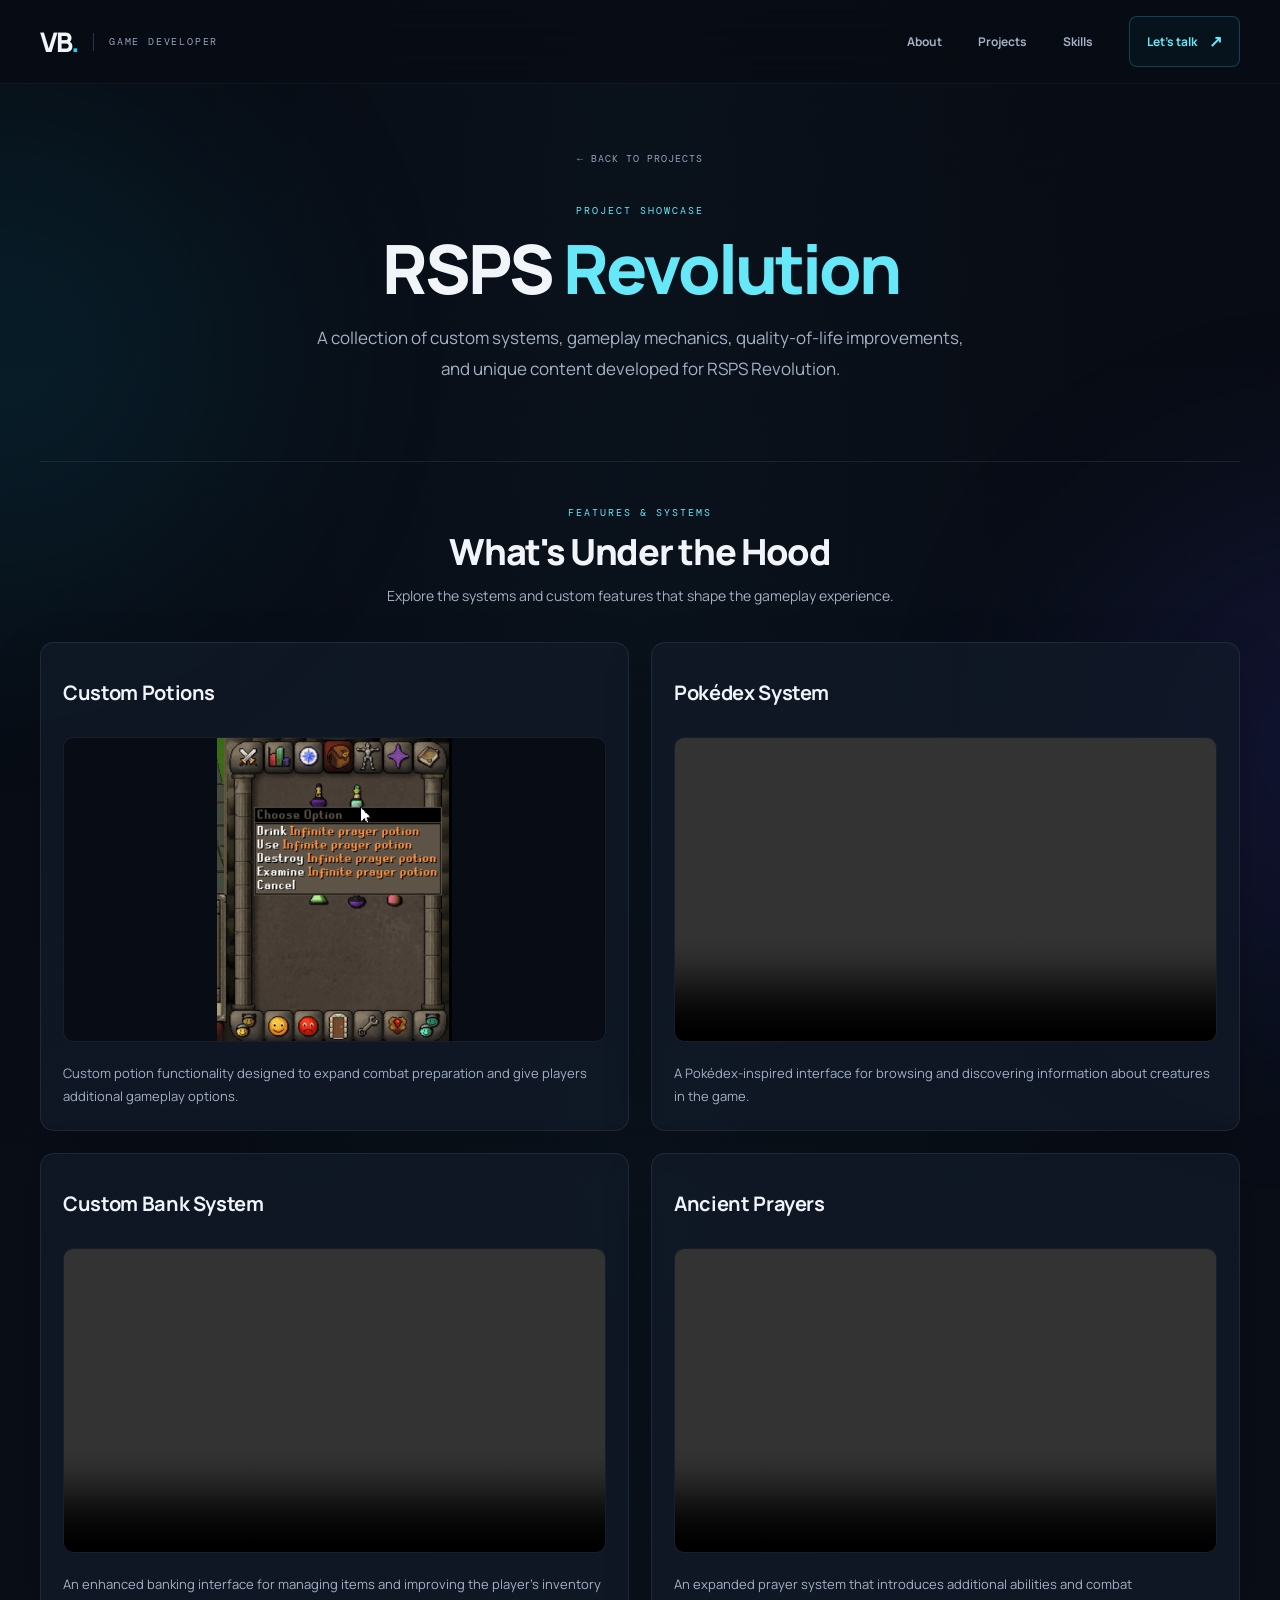
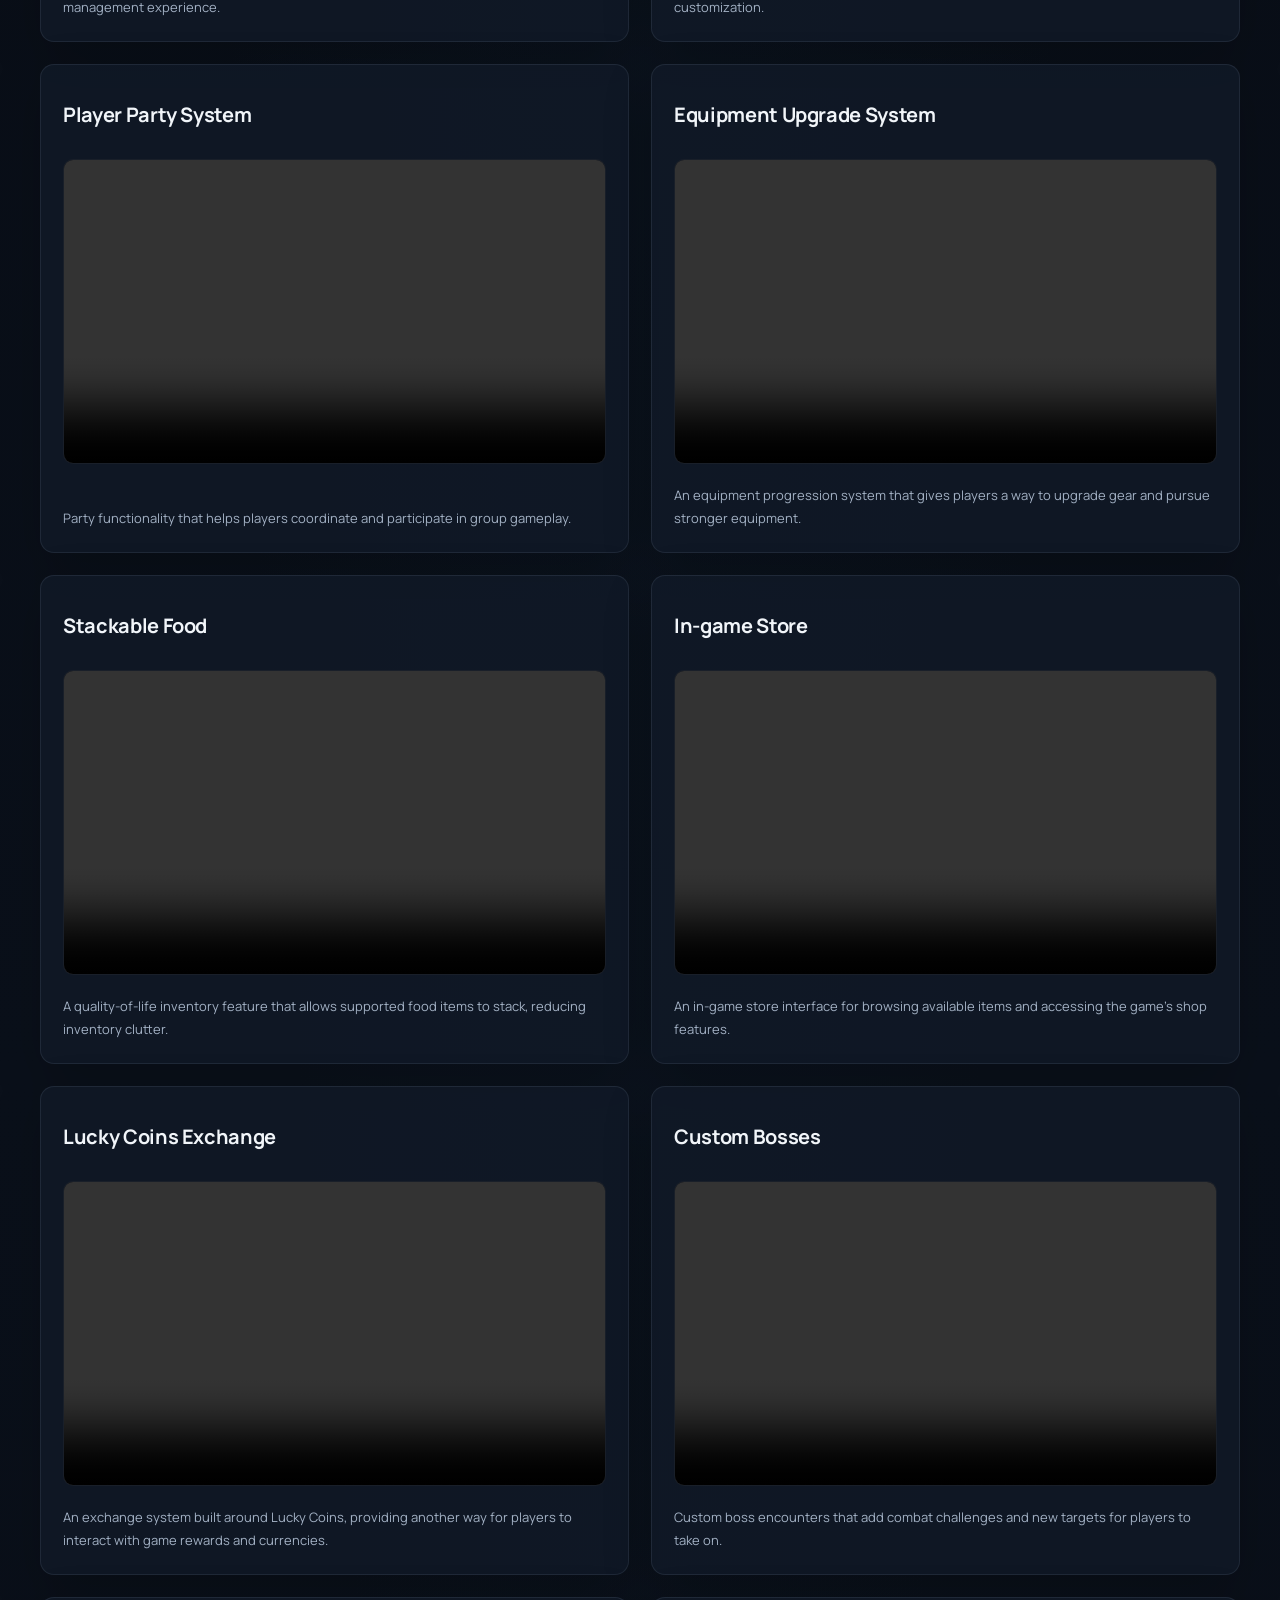
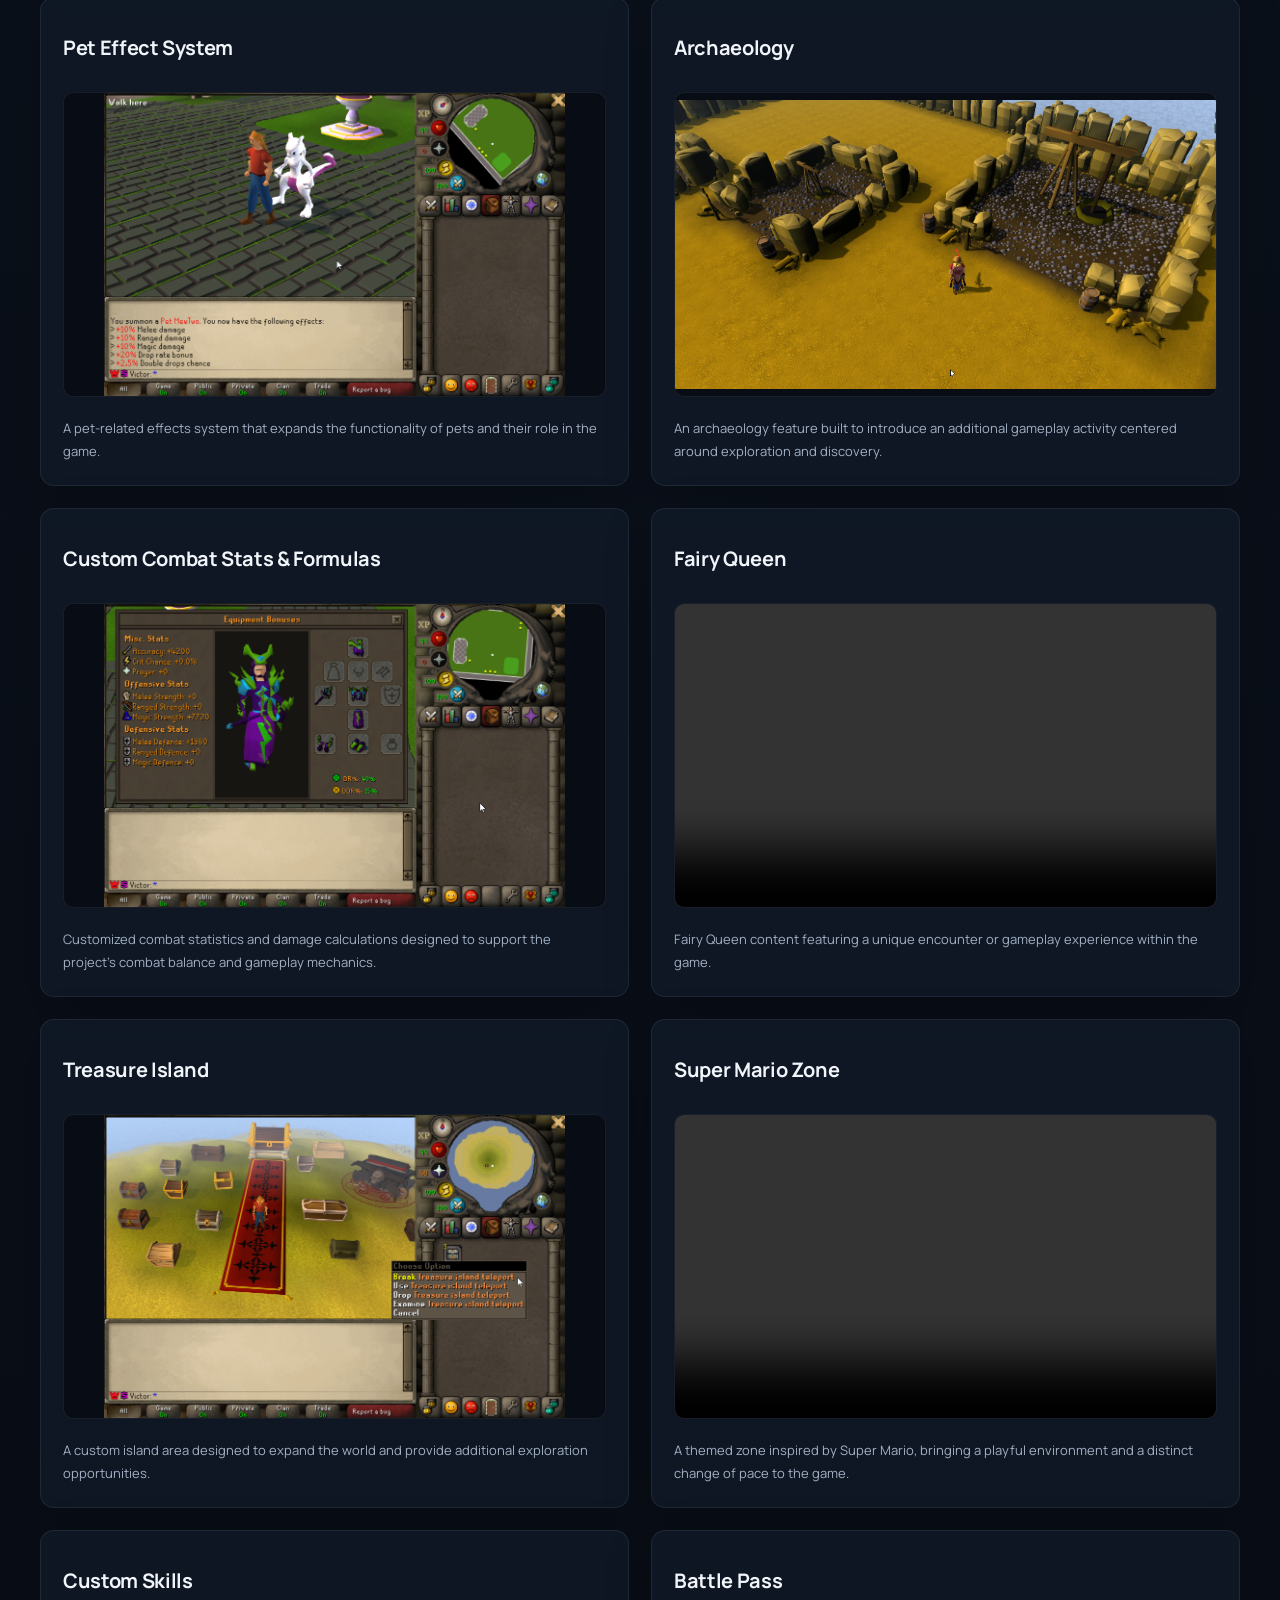
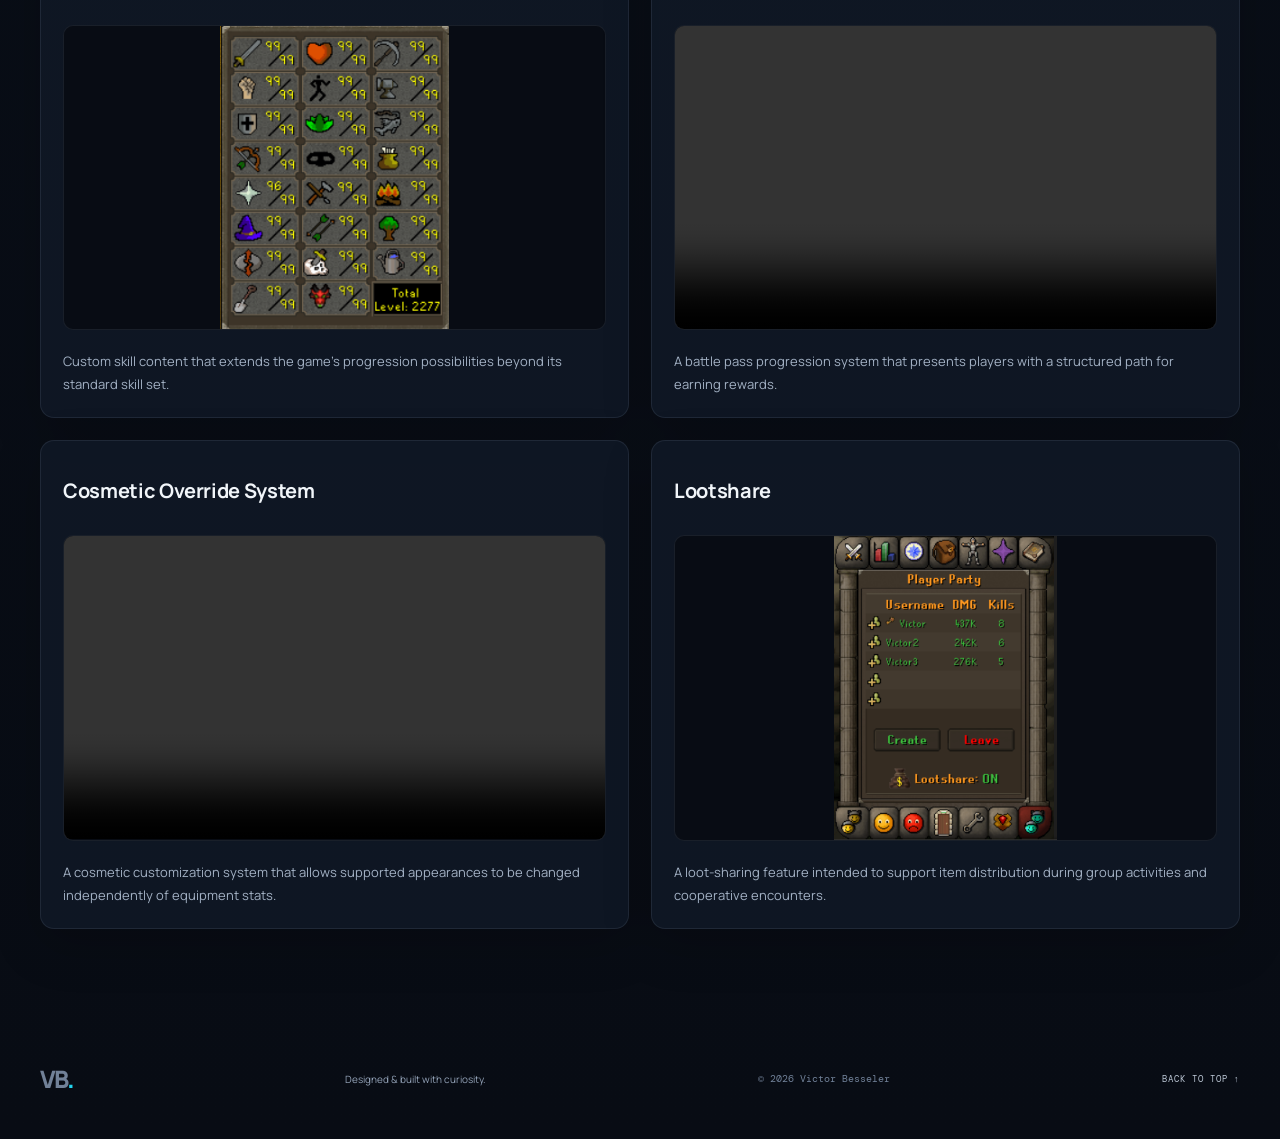
<file: projects/rsps-revolution.html>
<!DOCTYPE html>
<html lang="en">
<head>
    <meta charset="UTF-8">
    <meta name="viewport" content="width=device-width, initial-scale=1.0">
    <meta name="theme-color" content="#0b1020">
    <meta name="description" content="Explore custom systems, gameplay mechanics, and features developed for RSPS Revolution.">
    <title>RSPS Revolution | Victor Besseler</title>

    <link rel="preconnect" href="https://fonts.googleapis.com">
    <link rel="preconnect" href="https://fonts.gstatic.com" crossorigin>
    <link href="https://fonts.googleapis.com/css2?family=DM+Mono:wght@400;500&family=Manrope:wght@400;500;600;700;800&display=swap" rel="stylesheet">
    <link rel="stylesheet" href="../style.css">
    <link rel="stylesheet" href="rsps-revolution.css">
</head>

<body id="top">
    <div class="ambient ambient-one" aria-hidden="true"></div>
    <div class="ambient ambient-two" aria-hidden="true"></div>

    <header class="site-header rsps-site-header">
        <a class="wordmark" href="../index.html#home" aria-label="Victor Besseler home">
            <span class="mark">VB<span>.</span></span>
            <span class="wordmark-label">GAME DEVELOPER</span>
        </a>
        <nav class="nav" aria-label="Main navigation">
            <a href="../index.html#about">About</a>
            <a href="../index.html#projects">Projects</a>
            <a href="../index.html#skills">Skills</a>
            <a class="nav-contact" href="mailto:victorbesseler1@gmail.com">Let's talk <span aria-hidden="true">↗</span></a>
        </nav>
    </header>

    <main class="rsps-page section-wrap">
        <header class="rsps-header">
            <a class="back-link" href="../index.html#projects">
                &larr; Back to Projects
            </a>

            <p class="eyebrow">PROJECT SHOWCASE</p>

            <h1>RSPS <span>Revolution</span></h1>

            <p class="rsps-intro">
                A collection of custom systems, gameplay mechanics, quality-of-life
                improvements, and unique content developed for RSPS Revolution.
            </p>
        </header>

        <section class="features-section" aria-labelledby="features-heading">
            <div class="section-heading">
                <p class="eyebrow">FEATURES & SYSTEMS</p>
                <h2 id="features-heading">What's Under the Hood</h2>
                <p>
                    Explore the systems and custom features that shape the
                    gameplay experience.
                </p>
            </div>

            <div class="features-grid">

                <!-- 1. Custom Potions -->
                <article class="feature-card">
                    <h3>Custom Potions</h3>
                    <img
                        class="feature-media"
                        src="../assets/rsps_revolution/CustomPotions.gif"
                        alt="Custom potions system"
                        loading="lazy"
                    >
                    <p>
                        Custom potion functionality designed to expand combat
                        preparation and give players additional gameplay options.
                    </p>
                </article>

                <!-- 2. Pokédex -->
                <article class="feature-card">
                    <h3>Pokédex System</h3>
                    <video class="feature-media" controls preload="metadata" playsinline>
                        <source src="../assets/rsps_revolution/Pokedex.mp4" type="video/mp4">
                        Your browser does not support HTML video.
                    </video>
                    <p>
                        A Pokédex-inspired interface for browsing and discovering
                        information about creatures in the game.
                    </p>
                </article>

                <!-- 3. Bank -->
                <article class="feature-card">
                    <h3>Custom Bank System</h3>
                    <video class="feature-media" controls preload="metadata" playsinline>
                        <source src="../assets/rsps_revolution/Bank.mp4" type="video/mp4">
                        Your browser does not support HTML video.
                    </video>
                    <p>
                        An enhanced banking interface for managing items and
                        improving the player's inventory management experience.
                    </p>
                </article>

                <!-- 4. Ancient Prayers -->
                <article class="feature-card">
                    <h3>Ancient Prayers</h3>
                    <video class="feature-media" controls preload="metadata" playsinline>
                        <source src="../assets/rsps_revolution/AncientPrayers.mp4" type="video/mp4">
                        Your browser does not support HTML video.
                    </video>
                    <p>
                        An expanded prayer system that introduces additional
                        abilities and combat customization.
                    </p>
                </article>

                <!-- 5. Player Party -->
                <article class="feature-card">
                    <h3>Player Party System</h3>
                    <video class="feature-media" controls preload="metadata" playsinline>
                        <source src="../assets/rsps_revolution/PlayerParty.mp4" type="video/mp4">
                        Your browser does not support HTML video.
                    </video>
                    <p>
                        Party functionality that helps players coordinate and
                        participate in group gameplay.
                    </p>
                </article>

                <!-- 6. Upgrade System -->
                <article class="feature-card">
                    <h3>Equipment Upgrade System</h3>
                    <video class="feature-media" controls preload="metadata" playsinline>
                        <source src="../assets/rsps_revolution/UpgradeSystem.mp4" type="video/mp4">
                        Your browser does not support HTML video.
                    </video>
                    <p>
                        An equipment progression system that gives players a way
                        to upgrade gear and pursue stronger equipment.
                    </p>
                </article>

                <!-- 7. Stackable Food -->
                <article class="feature-card">
                    <h3>Stackable Food</h3>
                    <video class="feature-media" controls preload="metadata" playsinline>
                        <source src="../assets/rsps_revolution/StackableFood.mp4" type="video/mp4">
                        Your browser does not support HTML video.
                    </video>
                    <p>
                        A quality-of-life inventory feature that allows supported
                        food items to stack, reducing inventory clutter.
                    </p>
                </article>

                <!-- 8. In-game Store -->
                <article class="feature-card">
                    <h3>In-game Store</h3>
                    <video class="feature-media" controls preload="metadata" playsinline>
                        <source src="../assets/rsps_revolution/IngameStore.mp4" type="video/mp4">
                        Your browser does not support HTML video.
                    </video>
                    <p>
                        An in-game store interface for browsing available items
                        and accessing the game's shop features.
                    </p>
                </article>

                <!-- 9. Lucky Coins Exchange -->
                <article class="feature-card">
                    <h3>Lucky Coins Exchange</h3>
                    <video class="feature-media" controls preload="metadata" playsinline>
                        <source src="../assets/rsps_revolution/LuckyCoinsExchange.mp4" type="video/mp4">
                        Your browser does not support HTML video.
                    </video>
                    <p>
                        An exchange system built around Lucky Coins, providing
                        another way for players to interact with game rewards
                        and currencies.
                    </p>
                </article>

                <!-- 10. Bosses -->
                <article class="feature-card">
                    <h3>Custom Bosses</h3>
                    <video class="feature-media" controls preload="metadata" playsinline>
                        <source src="../assets/rsps_revolution/Bosses.mp4" type="video/mp4">
                        Your browser does not support HTML video.
                    </video>
                    <p>
                        Custom boss encounters that add combat challenges and
                        new targets for players to take on.
                    </p>
                </article>

                <!-- 11. Pet Effect System -->
                <article class="feature-card">
                    <h3>Pet Effect System</h3>
                    <img
                        class="feature-media"
                        src="../assets/rsps_revolution/PetEffectSystem.png"
                        alt="Pet effect system"
                        loading="lazy"
                    >
                    <p>
                        A pet-related effects system that expands the functionality
                        of pets and their role in the game.
                    </p>
                </article>

                <!-- 12. Archaeology -->
                <article class="feature-card">
                    <h3>Archaeology</h3>
                    <img
                        class="feature-media"
                        src="../assets/rsps_revolution/Archeology.png"
                        alt="Archaeology system"
                        loading="lazy"
                    >
                    <p>
                        An archaeology feature built to introduce an additional
                        gameplay activity centered around exploration and discovery.
                    </p>
                </article>

                <!-- 13. Custom Combat Stats and Formulas -->
                <article class="feature-card">
                    <h3>Custom Combat Stats &amp; Formulas</h3>
                    <img
                        class="feature-media"
                        src="../assets/rsps_revolution/CustomCombatStatsFormulas.png"
                        alt="Custom combat stats and formulas"
                        loading="lazy"
                    >
                    <p>
                        Customized combat statistics and damage calculations
                        designed to support the project's combat balance and
                        gameplay mechanics.
                    </p>
                </article>

                <!-- 14. Fairy Queen -->
                <article class="feature-card">
                    <h3>Fairy Queen</h3>
                    <video class="feature-media" controls preload="metadata" playsinline>
                        <source src="../assets/rsps_revolution/FairyQueen.mp4" type="video/mp4">
                        Your browser does not support HTML video.
                    </video>
                    <p>
                        Fairy Queen content featuring a unique encounter or
                        gameplay experience within the game.
                    </p>
                </article>

                <!-- 15. Treasure Island -->
                <article class="feature-card">
                    <h3>Treasure Island</h3>
                    <img
                        class="feature-media"
                        src="../assets/rsps_revolution/TreasureIsland.png"
                        alt="Treasure Island"
                        loading="lazy"
                    >
                    <p>
                        A custom island area designed to expand the world and
                        provide additional exploration opportunities.
                    </p>
                </article>

                <!-- 16. Super Mario Zone -->
                <article class="feature-card">
                    <h3>Super Mario Zone</h3>
                    <video class="feature-media" controls preload="metadata" playsinline>
                        <source src="../assets/rsps_revolution/SuperMarioZone.mp4" type="video/mp4">
                        Your browser does not support HTML video.
                    </video>
                    <p>
                        A themed zone inspired by Super Mario, bringing a playful
                        environment and a distinct change of pace to the game.
                    </p>
                </article>

                <!-- 17. Custom Skills -->
                <article class="feature-card">
                    <h3>Custom Skills</h3>
                    <img
                        class="feature-media"
                        src="../assets/rsps_revolution/CustomSkills.png"
                        alt="Custom skills"
                        loading="lazy"
                    >
                    <p>
                        Custom skill content that extends the game's progression
                        possibilities beyond its standard skill set.
                    </p>
                </article>

                <!-- 18. Battle Pass -->
                <article class="feature-card">
                    <h3>Battle Pass</h3>
                    <video class="feature-media" controls preload="metadata" playsinline>
                        <source src="../assets/rsps_revolution/Battlepass.mp4" type="video/mp4">
                        Your browser does not support HTML video.
                    </video>
                    <p>
                        A battle pass progression system that presents players
                        with a structured path for earning rewards.
                    </p>
                </article>

                <!-- 19. Cosmetic Override System -->
                <article class="feature-card">
                    <h3>Cosmetic Override System</h3>
                    <video class="feature-media" controls preload="metadata" playsinline>
                        <source src="../assets/rsps_revolution/CosmeticOverrideSystem.mp4" type="video/mp4">
                        Your browser does not support HTML video.
                    </video>
                    <p>
                        A cosmetic customization system that allows supported
                        appearances to be changed independently of equipment stats.
                    </p>
                </article>

                <!-- 20. Lootshare -->
                <article class="feature-card">
                    <h3>Lootshare</h3>
                    <img
                        class="feature-media"
                        src="../assets/rsps_revolution/Lootshare.png"
                        alt="Lootshare system"
                        loading="lazy"
                    >
                    <p>
                        A loot-sharing feature intended to support item distribution
                        during group activities and cooperative encounters.
                    </p>
                </article>

            </div>
        </section>
    </main>

    <footer class="site-footer section-wrap">
        <a class="wordmark footer-mark" href="../index.html#home" aria-label="Victor Besseler home">
            <span class="mark">VB<span>.</span></span>
        </a>
        <span>Designed &amp; built with curiosity.</span>
        <span>&copy; <span>2026</span> Victor Besseler</span>
        <a class="back-top" href="#top">BACK TO TOP &uarr;</a>
    </footer>
</body>
</html>
</file>
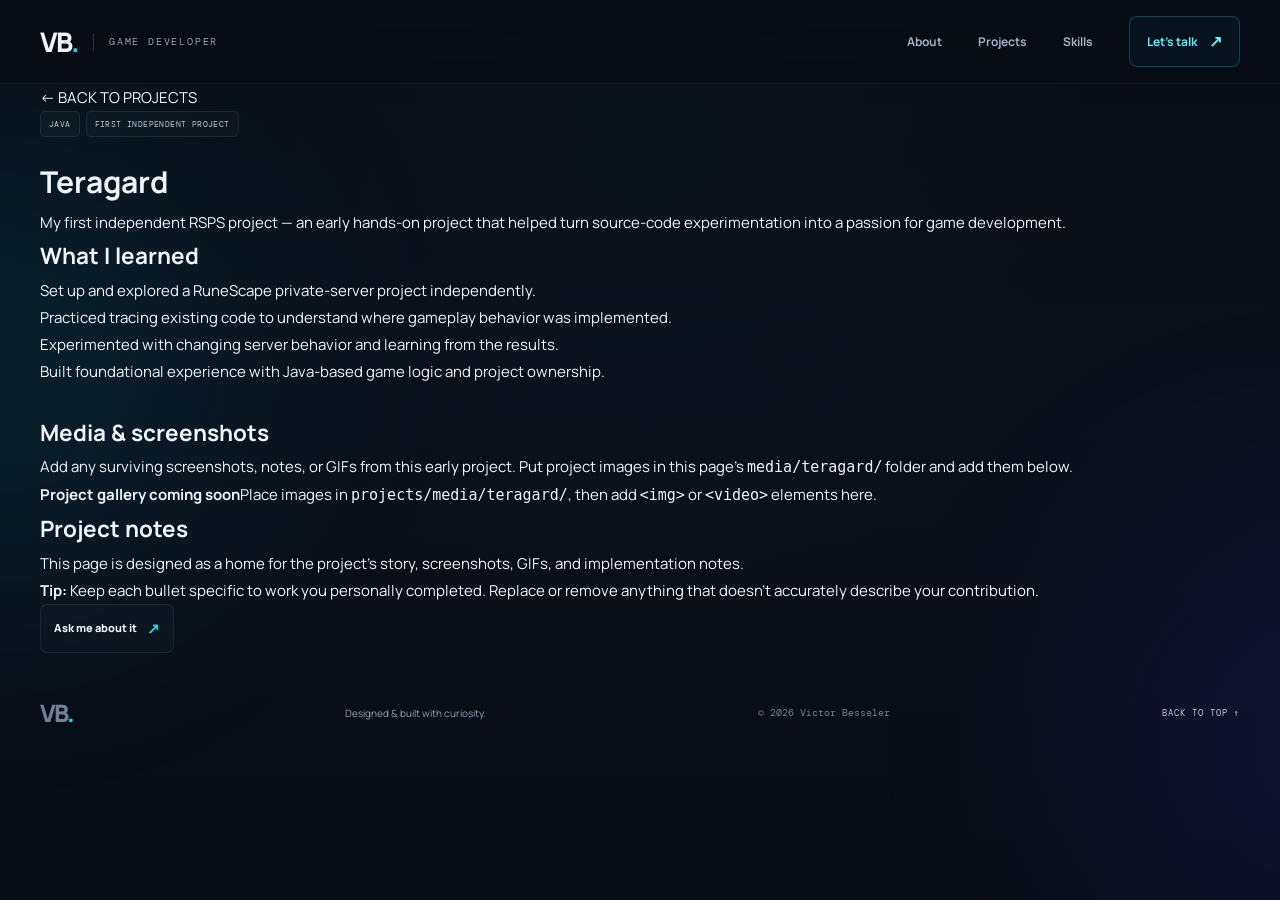
<file: projects/teragard.html>
<!DOCTYPE html>
<html lang="en"><head><meta charset="UTF-8"><meta name="viewport" content="width=device-width, initial-scale=1.0"><meta name="theme-color" content="#0b1020"><meta name="description" content="Teragard — project details by Victor Besseler."><title>Teragard — Victor Besseler</title><link rel="preconnect" href="https://fonts.googleapis.com"><link rel="preconnect" href="https://fonts.gstatic.com" crossorigin><link href="https://fonts.googleapis.com/css2?family=DM+Mono:wght@400;500&family=Manrope:wght@400;500;600;700;800&display=swap" rel="stylesheet"><link rel="stylesheet" href="../style.css"></head>
<body><div class="ambient ambient-one" aria-hidden="true"></div><div class="ambient ambient-two" aria-hidden="true"></div><header class="site-header"><a class="wordmark" href="../index.html#home" aria-label="Victor Besseler home"><span class="mark">VB<span>.</span></span><span class="wordmark-label">GAME DEVELOPER</span></a><nav class="nav" aria-label="Main navigation"><a href="../index.html#about">About</a><a href="../index.html#projects">Projects</a><a href="../index.html#skills">Skills</a><a class="nav-contact" href="mailto:victorbesseler1@gmail.com">Let's talk <span aria-hidden="true">↗</span></a></nav></header>
<main class="project-detail section-wrap"><a class="detail-back" href="../index.html#projects">← BACK TO PROJECTS</a><div class="detail-header"><div class="project-tags"><span>JAVA</span><span>FIRST INDEPENDENT PROJECT</span></div><h1>Teragard</h1><p>My first independent RSPS project — an early hands-on project that helped turn source-code experimentation into a passion for game development.</p></div><div class="detail-layout"><section class="detail-panel"><h2>What I learned</h2><ul><li>Set up and explored a RuneScape private-server project independently.</li><li>Practiced tracing existing code to understand where gameplay behavior was implemented.</li><li>Experimented with changing server behavior and learning from the results.</li><li>Built foundational experience with Java-based game logic and project ownership.</li></ul><h2 style="margin-top:28px">Media &amp; screenshots</h2><p>Add any surviving screenshots, notes, or GIFs from this early project. Put project images in this page’s <code>media/teragard/</code> folder and add them below.</p><div class="media-placeholder"><strong>Project gallery coming soon</strong>Place images in <code>projects/media/teragard/</code>, then add <code>&lt;img&gt;</code> or <code>&lt;video&gt;</code> elements here.</div><!-- Add media here, e.g. <img src="media/teragard/screenshot.png" alt="Description"> --></section><aside class="detail-panel"><h2>Project notes</h2><p>This page is designed as a home for the project’s story, screenshots, GIFs, and implementation notes.</p><p><strong>Tip:</strong> Keep each bullet specific to work you personally completed. Replace or remove anything that doesn’t accurately describe your contribution.</p><a class="project-button" href="mailto:victorbesseler1@gmail.com">Ask me about it <span aria-hidden="true">↗</span></a></aside></div></main><footer class="site-footer section-wrap"><a class="wordmark footer-mark" href="../index.html#home"><span class="mark">VB<span>.</span></span></a><span>Designed &amp; built with curiosity.</span><span>© <span>2026</span> Victor Besseler</span><a class="back-top" href="#top">BACK TO TOP ↑</a></footer></body></html>
</file>
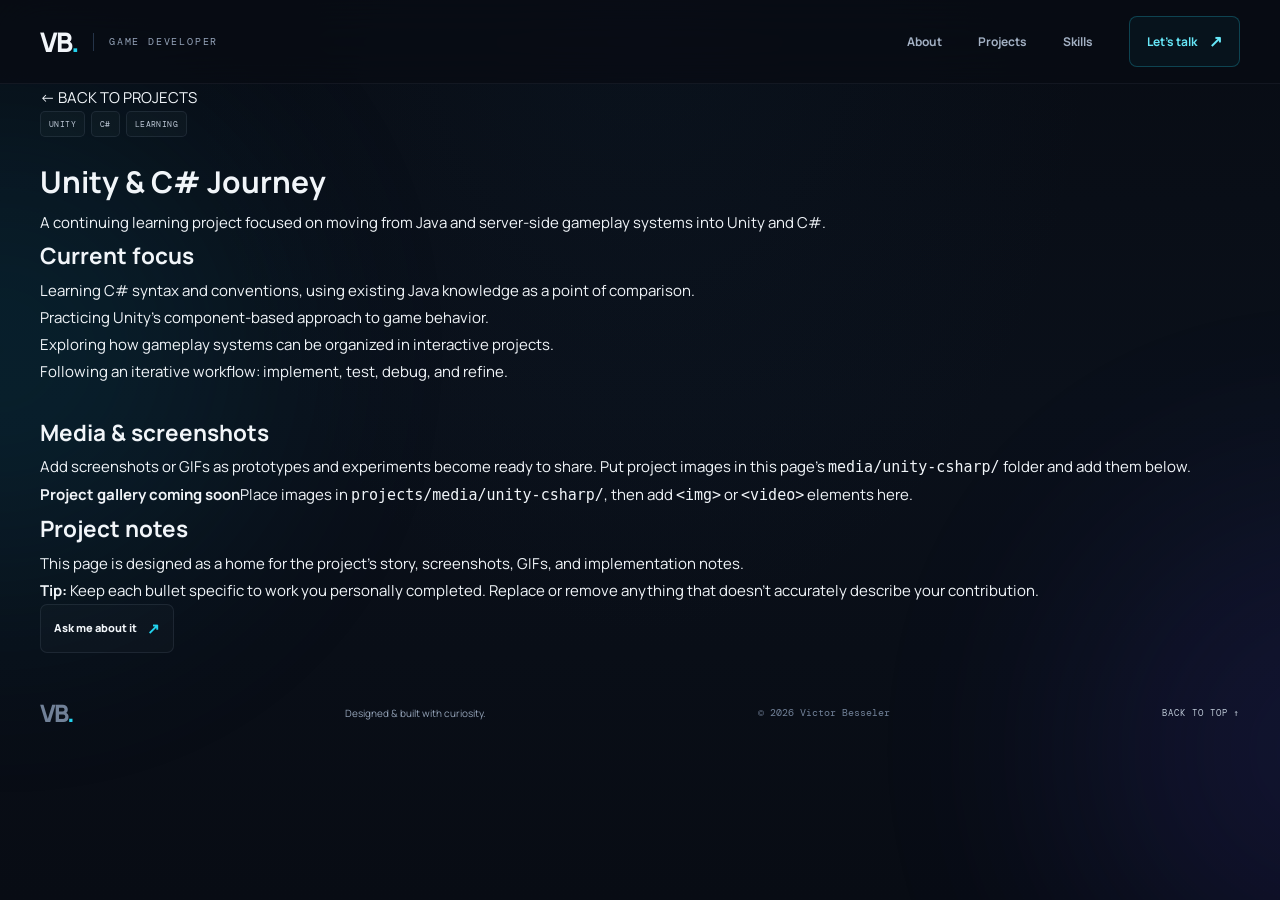
<file: projects/unity-csharp.html>
<!DOCTYPE html>
<html lang="en"><head><meta charset="UTF-8"><meta name="viewport" content="width=device-width, initial-scale=1.0"><meta name="theme-color" content="#0b1020"><meta name="description" content="Unity & C# Journey — project details by Victor Besseler."><title>Unity & C# Journey — Victor Besseler</title><link rel="preconnect" href="https://fonts.googleapis.com"><link rel="preconnect" href="https://fonts.gstatic.com" crossorigin><link href="https://fonts.googleapis.com/css2?family=DM+Mono:wght@400;500&family=Manrope:wght@400;500;600;700;800&display=swap" rel="stylesheet"><link rel="stylesheet" href="../style.css"></head>
<body><div class="ambient ambient-one" aria-hidden="true"></div><div class="ambient ambient-two" aria-hidden="true"></div><header class="site-header"><a class="wordmark" href="../index.html#home" aria-label="Victor Besseler home"><span class="mark">VB<span>.</span></span><span class="wordmark-label">GAME DEVELOPER</span></a><nav class="nav" aria-label="Main navigation"><a href="../index.html#about">About</a><a href="../index.html#projects">Projects</a><a href="../index.html#skills">Skills</a><a class="nav-contact" href="mailto:victorbesseler1@gmail.com">Let's talk <span aria-hidden="true">↗</span></a></nav></header>
<main class="project-detail section-wrap"><a class="detail-back" href="../index.html#projects">← BACK TO PROJECTS</a><div class="detail-header"><div class="project-tags"><span>UNITY</span><span>C#</span><span>LEARNING</span></div><h1>Unity & C# Journey</h1><p>A continuing learning project focused on moving from Java and server-side gameplay systems into Unity and C#.</p></div><div class="detail-layout"><section class="detail-panel"><h2>Current focus</h2><ul><li>Learning C# syntax and conventions, using existing Java knowledge as a point of comparison.</li><li>Practicing Unity’s component-based approach to game behavior.</li><li>Exploring how gameplay systems can be organized in interactive projects.</li><li>Following an iterative workflow: implement, test, debug, and refine.</li></ul><h2 style="margin-top:28px">Media &amp; screenshots</h2><p>Add screenshots or GIFs as prototypes and experiments become ready to share. Put project images in this page’s <code>media/unity-csharp/</code> folder and add them below.</p><div class="media-placeholder"><strong>Project gallery coming soon</strong>Place images in <code>projects/media/unity-csharp/</code>, then add <code>&lt;img&gt;</code> or <code>&lt;video&gt;</code> elements here.</div><!-- Add media here, e.g. <img src="media/unity-csharp/screenshot.png" alt="Description"> --></section><aside class="detail-panel"><h2>Project notes</h2><p>This page is designed as a home for the project’s story, screenshots, GIFs, and implementation notes.</p><p><strong>Tip:</strong> Keep each bullet specific to work you personally completed. Replace or remove anything that doesn’t accurately describe your contribution.</p><a class="project-button" href="mailto:victorbesseler1@gmail.com">Ask me about it <span aria-hidden="true">↗</span></a></aside></div></main><footer class="site-footer section-wrap"><a class="wordmark footer-mark" href="../index.html#home"><span class="mark">VB<span>.</span></span></a><span>Designed &amp; built with curiosity.</span><span>© <span>2026</span> Victor Besseler</span><a class="back-top" href="#top">BACK TO TOP ↑</a></footer></body></html>
</file>
<file: style.css>
/* =========================================
   VICTOR BESSELER — GAME DEVELOPER PORTFOLIO
   Theme: Dark Slate / Cyan / Modern Gaming
   ========================================= */

/* =========================================
   1. ROOT VARIABLES & RESET
   ========================================= */

:root {
    --bg-primary: #080c14;
    --bg-secondary: #0c121d;
    --bg-tertiary: #111a28;
    --bg-card: rgba(17, 26, 40, 0.78);
    --bg-card-hover: rgba(22, 34, 51, 0.95);

    --slate-950: #080c14;
    --slate-900: #0c121d;
    --slate-800: #162131;
    --slate-700: #253449;
    --slate-600: #384a61;
    --slate-500: #64758b;
    --slate-400: #94a3b8;
    --slate-300: #bdc8d6;
    --slate-200: #dbe4ee;

    --cyan: #22d3ee;
    --cyan-bright: #67e8f9;
    --cyan-dark: #0891b2;
    --cyan-glow: rgba(34, 211, 238, 0.16);
    --cyan-border: rgba(34, 211, 238, 0.25);

    --text-primary: #f1f5f9;
    --text-secondary: #a3b1c4;
    --text-muted: #718198;

    --border: rgba(148, 163, 184, 0.13);
    --border-hover: rgba(34, 211, 238, 0.35);

    --font-main: "Manrope", sans-serif;
    --font-mono: "DM Mono", monospace;

    --container-width: 1200px;
    --header-height: 84px;

    --radius-sm: 8px;
    --radius-md: 14px;
    --radius-lg: 20px;
    --radius-xl: 28px;

    --transition: 220ms ease;
    --transition-slow: 400ms cubic-bezier(0.2, 0.8, 0.2, 1);

    --shadow-card: 0 16px 50px rgba(0, 0, 0, 0.18);
    --shadow-glow: 0 0 40px rgba(34, 211, 238, 0.08);
}

*,
*::before,
*::after {
    box-sizing: border-box;
    margin: 0;
    padding: 0;
}

html {
    scroll-behavior: smooth;
    scroll-padding-top: 110px;
    overflow-x: clip;
    scrollbar-color: #334155 #080c14;
    scrollbar-width: thin;
}

body {
    min-height: 100vh;
    overflow-x: hidden;
    background: var(--bg-primary);
    color: var(--text-primary);
    font-family: var(--font-main);
    font-size: 15px;
    line-height: 1.8;
    -webkit-font-smoothing: antialiased;
    text-rendering: optimizeLegibility;
}

body::selection {
    background: rgba(34, 211, 238, 0.3);
    color: #fff;
}

::selection {
    background: rgba(34, 211, 238, 0.3);
    color: #fff;
}

img {
    display: block;
    max-width: 100%;
}

a {
    color: inherit;
    text-decoration: none;
}

button,
input,
textarea {
    font: inherit;
}

button,
a {
    -webkit-tap-highlight-color: transparent;
}

button {
    color: inherit;
}

ul {
    list-style: none;
}

button:focus-visible,
a:focus-visible {
    outline: 2px solid var(--cyan);
    outline-offset: 5px;
}

section {
    position: relative;
}

.section-wrap {
    width: min(var(--container-width), calc(100% - 80px));
    margin-inline: auto;
}

.section-block {
    padding-top: 140px;
}

.muted {
    color: var(--text-muted);
}

.gradient-text,
.highlight {
    background: linear-gradient(
        115deg,
        var(--cyan-bright) 0%,
        var(--cyan) 45%,
        #818cf8 100%
    );
    -webkit-background-clip: text;
    background-clip: text;
    color: transparent;
}


/* =========================================
   2. BACKGROUND AMBIENCE
   ========================================= */

body {
    background-image:
        radial-gradient(
            ellipse at 50% 0%,
            rgba(20, 54, 78, 0.13),
            transparent 50%
        ),
        linear-gradient(
            180deg,
            #080c14 0%,
            #0a101a 45%,
            #080c14 100%
        );
}

.ambient {
    position: fixed;
    z-index: -1;
    width: 500px;
    height: 500px;
    pointer-events: none;
    border-radius: 50%;
    filter: blur(120px);
    opacity: 0.13;
}

.ambient-one {
    top: 100px;
    left: -250px;
    background: #0891b2;
}

.ambient-two {
    top: 500px;
    right: -300px;
    background: #4f46e5;
}


/* =========================================
   3. HEADER & NAVIGATION
   ========================================= */

.site-header {
    position: sticky;
    top: 0;
    z-index: 1000;

    display: flex;
    align-items: center;
    justify-content: space-between;

    width: 100%;
    height: var(--header-height);
    padding-inline: max(40px, calc((100vw - var(--container-width)) / 2));

    background: rgba(8, 12, 20, 0.78);
    border-bottom: 1px solid rgba(148, 163, 184, 0.08);

    backdrop-filter: blur(24px);
    -webkit-backdrop-filter: blur(24px);
}

.wordmark {
    display: inline-flex;
    align-items: center;
    gap: 15px;
    flex-shrink: 0;
}

.mark {
    display: inline-flex;
    align-items: center;

    font-size: 27px;
    font-weight: 800;
    letter-spacing: -2px;
    line-height: 1;
}

.mark span {
    color: var(--cyan);
}

.wordmark-label {
    padding-left: 15px;
    border-left: 1px solid var(--slate-700);

    color: var(--slate-400);
    font-family: var(--font-mono);
    font-size: 10px;
    letter-spacing: 1.8px;
}

.nav {
    display: flex;
    align-items: center;
    gap: 36px;
}

.nav > a {
    position: relative;

    color: var(--text-secondary);
    font-size: 12px;
    font-weight: 700;
    transition: color var(--transition);
}

.nav > a:not(.nav-contact)::after {
    position: absolute;
    right: 0;
    bottom: -7px;
    left: 0;

    height: 1px;
    background: var(--cyan);

    content: "";
    transform: scaleX(0);
    transform-origin: right;
    transition: transform var(--transition);
}

.nav > a:not(.nav-contact):hover::after {
    transform: scaleX(1);
    transform-origin: left;
}

.nav > a:hover {
    color: var(--cyan-bright);
}

.nav .nav-contact {
    display: inline-flex;
    align-items: center;
    gap: 12px;

    padding: 10px 17px;
    border: 1px solid var(--cyan-border);
    border-radius: var(--radius-sm);

    background: rgba(34, 211, 238, 0.04);
    color: var(--cyan-bright);

    transition:
        background var(--transition),
        border-color var(--transition),
        transform var(--transition);
}

.nav-contact span {
    font-size: 16px;
    transition: transform var(--transition);
}

.nav .nav-contact:hover {
    border-color: var(--cyan);
    background: rgba(34, 211, 238, 0.1);
    transform: translateY(-2px);
}

.nav-contact:hover span {
    transform: translate(2px, -2px);
}

.menu-toggle {
    display: none;
    align-items: center;
    justify-content: center;
    flex-direction: column;
    gap: 6px;

    width: 44px;
    height: 44px;

    border: 1px solid var(--border);
    border-radius: var(--radius-sm);

    background: var(--bg-tertiary);
    cursor: pointer;
}

.menu-toggle span {
    display: block;
    width: 18px;
    height: 2px;

    background: var(--text-primary);
    transition:
        transform var(--transition),
        opacity var(--transition);
}


/* =========================================
   4. HERO SECTION
   ========================================= */

.hero {
    display: grid;
    grid-template-columns: 1.08fr 0.92fr;
    align-items: center;
    gap: 35px;

    min-height: 700px;
    padding-top: 85px;
    padding-bottom: 115px;
}

.hero-copy {
    position: relative;
    z-index: 2;
}

.eyebrow {
    display: inline-flex;
    align-items: center;
    gap: 12px;

    margin-bottom: 29px;

    color: var(--slate-300);
    font-family: var(--font-mono);
    font-size: 10px;
    letter-spacing: 1.6px;
}

.status-dot {
    position: relative;
    display: inline-block;

    width: 7px;
    height: 7px;
    border-radius: 50%;

    background: #4ade80;
    box-shadow: 0 0 12px rgba(74, 222, 128, 0.55);
}

.status-dot::after {
    position: absolute;
    inset: -4px;

    border: 1px solid rgba(74, 222, 128, 0.4);
    border-radius: 50%;

    content: "";
    animation: status-pulse 2s ease-out infinite;
}

.hero h1 {
    max-width: 700px;

    font-size: clamp(43px, 5.1vw, 69px);
    font-weight: 800;
    letter-spacing: -4px;
    line-height: 1.13;
}

.hero h1 .gradient-text {
    position: relative;
    display: inline-block;
}

.hero-lede {
    max-width: 490px;
    margin-top: 27px;

    color: var(--text-secondary);
    font-size: 15px;
    line-height: 2;
}

.hero-actions {
    display: flex;
    flex-wrap: wrap;
    align-items: center;
    gap: 13px;

    margin-top: 35px;
}

.button {
    display: inline-flex;
    align-items: center;
    justify-content: center;
    gap: 15px;

    min-height: 49px;
    padding: 12px 19px;

    border: 1px solid transparent;
    border-radius: 9px;

    font-size: 12px;
    font-weight: 800;

    transition:
        transform var(--transition),
        background var(--transition),
        border-color var(--transition),
        box-shadow var(--transition);
}

.button span {
    font-size: 17px;
    transition: transform var(--transition);
}

.button:hover span {
    transform: translate(3px, -2px);
}

.button-primary {
    border-color: var(--cyan);
    background: var(--cyan);
    color: #06131a;
    box-shadow: 0 4px 24px rgba(34, 211, 238, 0.13);
}

.button-primary:hover {
    background: var(--cyan-bright);
    box-shadow: 0 8px 35px rgba(34, 211, 238, 0.22);
    transform: translateY(-3px);
}

.button-quiet {
    border-color: var(--border);
    background: rgba(255, 255, 255, 0.015);
    color: var(--text-primary);
}

.button-quiet:hover {
    border-color: var(--cyan-border);
    background: rgba(34, 211, 238, 0.05);
    transform: translateY(-3px);
}

.hero-meta {
    display: flex;
    flex-wrap: wrap;
    align-items: center;
    gap: 20px;

    margin-top: 43px;

    color: var(--text-muted);
    font-size: 11px;
}

.hero-meta b {
    margin-right: 5px;

    color: var(--text-primary);
    font-family: var(--font-mono);
    font-size: 13px;
    font-weight: 500;
}

.meta-divider {
    width: 1px;
    height: 22px;
    background: var(--slate-700);
}


/* =========================================
   5. HERO COMPUTER ARTWORK
   ========================================= */

.hero-art {
    position: relative;
    display: flex;
    align-items: center;
    justify-content: center;

    min-width: 0;
    min-height: 400px;
}

.hero-computer::before {
    position: absolute;
    z-index: -1;

    width: 80%;
    aspect-ratio: 1;

    border: 1px solid rgba(34, 211, 238, 0.09);
    border-radius: 50%;

    background: radial-gradient(
        circle,
        rgba(34, 211, 238, 0.075) 0%,
        rgba(34, 211, 238, 0.025) 40%,
        transparent 70%
    );

    content: "";
    animation: orbit-glow 8s ease-in-out infinite alternate;
}

.hero-computer::after {
    position: absolute;
    z-index: -1;

    width: 60%;
    height: 60%;

    border-radius: 50%;
    background: rgba(8, 145, 178, 0.12);
    filter: blur(70px);

    content: "";
}

.hero-computer img {
    width: 100%;
    max-width: 540px;
    max-height: 500px;
    object-fit: contain;

    filter: drop-shadow(0 25px 45px rgba(0, 0, 0, 0.35));

    animation: computer-float 6s ease-in-out infinite;
}

.scroll-cue {
    position: absolute;
    bottom: 35px;
    left: 0;

    display: flex;
    align-items: center;
    gap: 13px;

    color: var(--text-muted);
    font-family: var(--font-mono);
    font-size: 9px;
    letter-spacing: 1.8px;

    transition: color var(--transition);
}

.scroll-cue:hover {
    color: var(--cyan);
}

.scroll-line {
    display: inline-block;
    width: 37px;
    height: 1px;
    background: var(--cyan-dark);
}


/* =========================================
   6. SECTION HEADINGS
   ========================================= */

.section-kicker {
    display: flex;
    align-items: center;
    gap: 12px;

    color: var(--cyan);
    font-family: var(--font-mono);
    font-size: 10px;
    letter-spacing: 2px;
    text-transform: uppercase;
}

.section-kicker::before {
    display: inline-block;
    width: 24px;
    height: 1px;
    background: var(--cyan);

    content: "";
}

.section-heading {
    display: flex;
    align-items: flex-end;
    justify-content: space-between;
    gap: 30px;

    margin-bottom: 47px;
}

.section-heading h2,
.about-content h2 {
    margin-top: 15px;

    font-size: clamp(30px, 4vw, 43px);
    font-weight: 800;
    letter-spacing: -2px;
    line-height: 1.3;
}

.heading-note {
    display: inline-flex;
    align-items: center;
    gap: 12px;

    padding-bottom: 8px;

    color: var(--text-muted);
    font-size: 11px;
}

.heading-note span {
    color: var(--cyan);
    font-size: 17px;
}


/* =========================================
   7. ABOUT SECTION
   ========================================= */

.about {
    padding-bottom: 30px;
    border-top: 1px solid var(--border);
}

.about-content {
    display: grid;
    grid-template-columns: 1fr 0.82fr;
    align-items: start;
    gap: 90px;

    margin-top: 32px;
}

.about-content h2 {
    margin-top: 0;
    font-size: clamp(32px, 4vw, 46px);
    line-height: 1.35;
}

.about-text {
    padding-top: 4px;
}

.about-text p {
    margin-bottom: 18px;

    color: var(--text-secondary);
    font-size: 13px;
    line-height: 2.05;
}

.text-link {
    display: inline-flex;
    align-items: center;
    gap: 12px;

    margin-top: 7px;
    padding-bottom: 5px;

    border-bottom: 1px solid var(--cyan-border);

    color: var(--cyan-bright);
    font-size: 12px;
    font-weight: 800;

    transition:
        gap var(--transition),
        border-color var(--transition);
}

.text-link span {
    font-size: 16px;
}

.text-link:hover {
    gap: 18px;
    border-color: var(--cyan);
}

.principles {
    display: grid;
    grid-template-columns: repeat(3, minmax(0, 1fr));
    gap: 16px;

    margin-top: 75px;
}

.principles > div {
    position: relative;
    overflow: hidden;

    min-height: 175px;
    padding: 23px 20px;

    border: 1px solid var(--border);
    border-radius: var(--radius-md);

    background: linear-gradient(
        145deg,
        rgba(17, 26, 40, 0.8),
        rgba(12, 18, 29, 0.7)
    );

    transition:
        border-color var(--transition),
        background var(--transition),
        transform var(--transition);
}

.principles > div::after {
    position: absolute;
    top: 0;
    left: 0;

    width: 0;
    height: 2px;

    background: var(--cyan);

    content: "";
    transition: width var(--transition-slow);
}

.principles > div:hover {
    border-color: var(--border-hover);
    background: var(--bg-card-hover);
    transform: translateY(-5px);
}

.principles > div:hover::after {
    width: 100%;
}

.principle-number {
    color: var(--cyan);
    font-family: var(--font-mono);
    font-size: 10px;
}

.principles h3 {
    margin-top: 20px;

    font-size: 13px;
    font-weight: 800;
    letter-spacing: -0.3px;
}

.principles p {
    margin-top: 8px;

    color: var(--text-muted);
    font-size: 11px;
    line-height: 1.8;
}


/* =========================================
   8. PROJECT GRID
   ========================================= */

.projects {
    padding-bottom: 20px;
}

.project-grid {
    display: grid;
    grid-template-columns: repeat(2, minmax(0, 1fr));
    align-items: stretch;
    gap: 25px;
}

.project-card {
    display: flex;
    flex-direction: column;
    min-width: 0;
    overflow: hidden;

    border: 1px solid var(--border);
    border-radius: var(--radius-lg);

    background: var(--bg-card);
    box-shadow: var(--shadow-card);

    transition:
        transform var(--transition-slow),
        border-color var(--transition),
        box-shadow var(--transition);
}

.project-card:hover {
    border-color: var(--border-hover);
    box-shadow:
        var(--shadow-card),
        var(--shadow-glow);

    transform: translateY(-6px);
}

.project-featured {
    grid-column: 1 / -1;
}

.project-visual {
    position: relative;
    display: flex;
    align-items: center;
    justify-content: center;

    min-height: 225px;
    overflow: hidden;
    isolation: isolate;

    border-bottom: 1px solid var(--border);
}

.project-featured .project-visual {
    min-height: 270px;
}

.project-visual::after {
    position: absolute;
    inset: 0;
    z-index: -1;

    background: linear-gradient(
        180deg,
        transparent 45%,
        rgba(8, 12, 20, 0.7) 100%
    );

    content: "";
}

.visual-caption {
    position: absolute;
    bottom: 19px;
    left: 23px;

    color: rgba(226, 232, 240, 0.72);
    font-family: var(--font-mono);
    font-size: 9px;
    letter-spacing: 1.8px;
}

.visual-index {
    position: absolute;
    top: 17px;
    right: 20px;

    color: rgba(226, 232, 240, 0.55);
    font-family: var(--font-mono);
    font-size: 11px;
}


/* =========================================
   9. PROJECT VISUAL — REVOLUTION
   ========================================= */

.visual-revolution {
    background:
        radial-gradient(
            ellipse at 50% 48%,
            rgba(34, 211, 238, 0.14),
            transparent 37%
        ),
        radial-gradient(
            ellipse at 80% 20%,
            rgba(99, 102, 241, 0.12),
            transparent 45%
        ),
        linear-gradient(
            135deg,
            #101c2e 0%,
            #0b1321 50%,
            #111629 100%
        );
}

.visual-stars {
    position: absolute;
    inset: 0;

    background-image:
        radial-gradient(circle, rgba(103, 232, 249, 0.8) 1px, transparent 1.5px),
        radial-gradient(circle, rgba(148, 163, 184, 0.6) 1px, transparent 1.5px);

    background-position:
        10px 15px,
        50px 70px;

    background-size:
        73px 73px,
        109px 109px;

    opacity: 0.4;
}

.visual-sigil {
    position: relative;
    display: flex;
    align-items: center;
    justify-content: center;

    width: 112px;
    height: 112px;

    border: 1px solid rgba(103, 232, 249, 0.45);
    border-radius: 28px;

    background: linear-gradient(
        145deg,
        rgba(34, 211, 238, 0.12),
        rgba(99, 102, 241, 0.1)
    );

    box-shadow:
        0 0 50px rgba(34, 211, 238, 0.09),
        inset 0 0 30px rgba(34, 211, 238, 0.05);

    color: #e0faff;
    font-size: 68px;
    font-weight: 800;
    letter-spacing: -8px;

    transform: rotate(-5deg);
    transition: transform var(--transition-slow);
}

.project-card:hover .visual-sigil {
    transform: rotate(0deg) scale(1.05);
}

.visual-sigil span {
    position: absolute;
    top: -15px;
    right: -13px;

    color: var(--cyan);
    font-size: 26px;
    letter-spacing: 0;
}


/* =========================================
   10. PROJECT VISUAL — TERAGARD
   ========================================= */

.visual-teragard {
    background:
        radial-gradient(
            ellipse at 70% 20%,
            rgba(103, 232, 249, 0.08),
            transparent 35%
        ),
        linear-gradient(
            180deg,
            #101a2c 0%,
            #182b3d 58%,
            #0b1621 100%
        );
}

.moon {
    position: absolute;
    top: 35px;
    right: 19%;

    width: 54px;
    height: 54px;

    border: 1px solid rgba(103, 232, 249, 0.3);
    border-radius: 50%;

    background: linear-gradient(
        145deg,
        #d7f7ff,
        #76d8e9 65%,
        #3c9eb7
    );

    box-shadow: 0 0 45px rgba(34, 211, 238, 0.15);
}

.terrain {
    position: absolute;
    right: -5%;
    bottom: -10px;
    left: -5%;

    height: 100px;

    background: #102a39;
    clip-path: polygon(
        0 100%,
        0 65%,
        12% 48%,
        25% 63%,
        38% 20%,
        52% 50%,
        68% 12%,
        82% 47%,
        100% 30%,
        100% 100%
    );
}

.terrain-back {
    bottom: 35px;
    background: #1b4052;
    opacity: 0.65;
    transform: scaleX(1.1);
}

.terrain-front {
    height: 90px;
    background: #0b1a27;
}


/* =========================================
   11. PROJECT VISUAL — TOOLING
   ========================================= */

.visual-tooling {
    background:
        radial-gradient(
            ellipse at 50% 50%,
            rgba(34, 211, 238, 0.08),
            transparent 55%
        ),
        linear-gradient(
            135deg,
            #111a29,
            #0b1320
        );
}

.code-window {
    position: relative;
    display: flex;
    flex-direction: column;
    gap: 10px;

    width: 210px;
    padding: 38px 20px 24px;

    border: 1px solid rgba(103, 232, 249, 0.2);
    border-radius: 10px;

    background: rgba(8, 12, 20, 0.8);
    box-shadow: 0 15px 50px rgba(0, 0, 0, 0.25);

    transform: perspective(600px) rotateY(-7deg) rotateX(3deg);
    transition: transform var(--transition-slow);
}

.project-card:hover .code-window {
    transform: perspective(600px) rotateY(0) rotateX(0) translateY(-3px);
}

.code-dots {
    position: absolute;
    top: 13px;
    left: 16px;

    display: flex;
    gap: 5px;
}

.code-dots i {
    width: 6px;
    height: 6px;
    border-radius: 50%;
    background: var(--slate-600);
}

.code-dots i:first-child {
    background: #fb7185;
}

.code-dots i:nth-child(2) {
    background: #fbbf24;
}

.code-dots i:nth-child(3) {
    background: #4ade80;
}

.code-line {
    display: block;
    height: 5px;
    border-radius: 5px;
    background: var(--slate-700);
}

.line-one {
    width: 55%;
    background: var(--cyan-dark);
}

.line-two {
    width: 80%;
    margin-left: 13px;
}

.line-three {
    width: 63%;
    margin-left: 13px;
    background: #6366f1;
}

.line-four {
    width: 72%;
}

.line-five {
    width: 43%;
    margin-left: 13px;
    background: #0e7490;
}


/* =========================================
   12. PROJECT INFORMATION
   ========================================= */

.project-info {
    display: flex;
    flex: 1;
    flex-direction: column;
    align-items: flex-start;

    padding: 26px;
}

.project-tags {
    display: flex;
    flex-wrap: wrap;
    gap: 7px;

    margin-bottom: 18px;
}

.project-tags span,
.experience-tags span {
    display: inline-flex;
    align-items: center;

    padding: 5px 8px;

    border: 1px solid rgba(148, 163, 184, 0.13);
    border-radius: 5px;

    background: rgba(148, 163, 184, 0.04);
    color: var(--slate-300);

    font-family: var(--font-mono);
    font-size: 9px;
    letter-spacing: 0.4px;
}

.project-info h3 {
    font-size: 23px;
    font-weight: 800;
    letter-spacing: -0.8px;
    line-height: 1.4;
}

.project-info > p {
    max-width: 600px;
    margin-top: 12px;

    color: var(--text-secondary);
    font-size: 12px;
    line-height: 2;
}

.contribution-heading {
    margin-top: 27px;
    margin-bottom: 14px;

    color: var(--slate-300);
    font-family: var(--font-mono);
    font-size: 10px;
    font-weight: 500;
    letter-spacing: 1.4px;
}

.project-contributions {
    display: grid;
    gap: 11px;

    width: 100%;
}

.project-contributions li {
    position: relative;
    padding-left: 20px;

    color: var(--text-secondary);
    font-size: 11px;
    line-height: 1.9;
}

.project-contributions li::before {
    position: absolute;
    top: 9px;
    left: 0;

    width: 6px;
    height: 6px;

    border: 1px solid var(--cyan);
    border-radius: 2px;

    background: rgba(34, 211, 238, 0.1);
    content: "";
    transform: rotate(45deg);
}

.project-footer {
    display: flex;
    align-items: center;
    justify-content: space-between;
    gap: 15px;

    width: 100%;
    margin-top: auto;
    padding-top: 28px;
}

.project-status {
    display: inline-flex;
    align-items: center;
    gap: 9px;

    color: var(--text-muted);
    font-size: 10px;
}

.project-status i {
    width: 6px;
    height: 6px;
    border-radius: 50%;
    background: #4ade80;
    box-shadow: 0 0 8px rgba(74, 222, 128, 0.25);
}

.project-button {
    display: inline-flex;
    align-items: center;
    gap: 10px;

    padding: 10px 13px;

    border: 1px solid var(--border);
    border-radius: 7px;

    background: rgba(255, 255, 255, 0.02);
    color: var(--text-primary);

    font-size: 11px;
    font-weight: 800;

    transition:
        border-color var(--transition),
        color var(--transition),
        background var(--transition);
}

.project-button span {
    color: var(--cyan);
    font-size: 15px;
    transition: transform var(--transition);
}

.project-button:hover {
    border-color: var(--cyan-border);
    background: var(--cyan-glow);
    color: var(--cyan-bright);
}

.project-button:hover span {
    transform: translate(2px, -2px);
}

.projects-note {
    margin-top: 30px;

    color: var(--text-muted);
    font-size: 11px;
    text-align: center;
}


/* =========================================
   13. EXPERIENCE SECTION
   ========================================= */

.experience {
    padding-bottom: 10px;
}

.experience-grid {
    display: grid;
    grid-template-columns: repeat(2, minmax(0, 1fr));
    gap: 24px;
}

.experience-card {
    position: relative;
    overflow: hidden;

    padding: 30px;

    border: 1px solid var(--border);
    border-radius: var(--radius-lg);

    background: linear-gradient(
        145deg,
        rgba(17, 26, 40, 0.86),
        rgba(10, 16, 26, 0.92)
    );

    transition:
        border-color var(--transition),
        transform var(--transition-slow),
        box-shadow var(--transition);
}

.experience-card::before {
    position: absolute;
    top: 0;
    left: 0;

    width: 45px;
    height: 2px;

    background: var(--cyan);
    opacity: 0.75;

    content: "";
    transition: width var(--transition-slow);
}

.experience-card:hover {
    border-color: var(--border-hover);
    box-shadow: var(--shadow-glow);
    transform: translateY(-5px);
}

.experience-card:hover::before {
    width: 100%;
}

.experience-top {
    display: flex;
    align-items: center;
    justify-content: space-between;
    gap: 20px;

    margin-bottom: 25px;
}

.experience-icon {
    display: flex;
    align-items: center;
    justify-content: center;

    width: 49px;
    height: 49px;

    border: 1px solid var(--cyan-border);
    border-radius: 12px;

    background: rgba(34, 211, 238, 0.06);
    color: var(--cyan-bright);

    font-family: var(--font-mono);
    font-size: 17px;
    font-weight: 500;

    transition:
        background var(--transition),
        transform var(--transition);
}

.experience-card:hover .experience-icon {
    background: rgba(34, 211, 238, 0.12);
    transform: scale(1.04);
}

.experience-period {
    color: var(--text-muted);
    font-family: var(--font-mono);
    font-size: 10px;
    letter-spacing: 0.5px;
}

.experience-card h3 {
    font-size: 20px;
    font-weight: 800;
    letter-spacing: -0.6px;
    line-height: 1.5;
}

.experience-role {
    margin-top: 5px;

    color: var(--cyan);
    font-size: 12px;
    font-weight: 700;
}

.experience-tags {
    display: flex;
    flex-wrap: wrap;
    gap: 7px;

    margin-top: 20px;
}

.experience-divider {
    width: 100%;
    height: 1px;
    margin-block: 24px;

    background: var(--border);
}

.experience-description {
    color: var(--text-secondary);
    font-size: 12px;
    line-height: 2;
}


/* =========================================
   14. SKILLS SECTION
   ========================================= */

.skills-section {
    position: relative;
    margin-top: 140px;
    padding: 100px 0 115px;

    border-top: 1px solid var(--border);
    border-bottom: 1px solid var(--border);

    background:
        radial-gradient(
            ellipse at 50% 0%,
            rgba(34, 211, 238, 0.055),
            transparent 55%
        ),
        rgba(10, 16, 26, 0.5);
}

.section-container {
    width: min(var(--container-width), calc(100% - 80px));
    margin-inline: auto;
}

.skills-section .section-heading {
    display: block;
    max-width: 700px;
    margin-bottom: 45px;
}

.skills-section .section-heading h2 {
    margin-top: 0;
    font-size: clamp(32px, 4vw, 43px);
    letter-spacing: -2px;
}

.section-description {
    max-width: 610px;
    margin-top: 17px;

    color: var(--text-secondary);
    font-size: 13px;
    line-height: 2;
}

.skills-grid {
    display: grid;
    grid-template-columns: repeat(3, minmax(0, 1fr));
    gap: 18px;
}

.skill-card {
    position: relative;
    overflow: hidden;

    min-width: 0;
    min-height: 210px;
    padding: 25px;

    border: 1px solid var(--border);
    border-radius: var(--radius-md);

    background: rgba(17, 26, 40, 0.65);

    transition:
        border-color var(--transition),
        background var(--transition),
        transform var(--transition-slow);
}

.skill-card::before {
    position: absolute;
    top: 0;
    left: 0;

    width: 35px;
    height: 1px;

    background: var(--cyan);
    opacity: 0.7;

    content: "";
    transition: width var(--transition-slow);
}

.skill-card:hover {
    border-color: var(--border-hover);
    background: rgba(17, 30, 45, 0.9);
    transform: translateY(-4px);
}

.skill-card:hover::before {
    width: 100%;
}

.skill-card-header {
    display: flex;
    align-items: center;
    gap: 13px;

    margin-bottom: 23px;
}

.skill-icon {
    display: inline-flex;
    align-items: center;
    justify-content: center;

    flex-shrink: 0;
    width: 39px;
    height: 39px;

    border: 1px solid var(--cyan-border);
    border-radius: 10px;

    background: rgba(34, 211, 238, 0.055);
    color: var(--cyan-bright);

    font-family: var(--font-mono);
    font-size: 13px;
}

.skill-card-header h3 {
    font-size: 14px;
    font-weight: 800;
    letter-spacing: -0.3px;
}

.skill-tags {
    display: flex;
    flex-wrap: wrap;
    gap: 8px;
}

.skill-tags span {
    display: inline-flex;
    align-items: center;

    padding: 6px 10px;

    border: 1px solid rgba(148, 163, 184, 0.12);
    border-radius: 6px;

    background: rgba(148, 163, 184, 0.045);
    color: var(--slate-300);

    font-size: 10px;
    font-weight: 600;
    line-height: 1.6;

    transition:
        color var(--transition),
        background var(--transition),
        border-color var(--transition);
}

.skill-tags span:hover {
    border-color: var(--cyan-border);
    background: rgba(34, 211, 238, 0.07);
    color: var(--cyan-bright);
}


/* =========================================
   15. FOOTER
   ========================================= */

.site-footer {
    display: flex;
    align-items: center;
    justify-content: space-between;
    gap: 25px;

    min-height: 120px;
    padding-block: 30px;

    color: var(--text-muted);
    font-size: 10px;
}

.footer-mark .mark {
    font-size: 24px;
}

.site-footer > span:nth-of-type(1) {
    color: var(--slate-400);
}

.site-footer > span:nth-of-type(2) {
    font-family: var(--font-mono);
    font-size: 10px;
}

.back-top {
    display: inline-flex;
    align-items: center;
    gap: 8px;

    color: var(--slate-300);
    font-family: var(--font-mono);
    font-size: 9px;
    letter-spacing: 1px;

    transition: color var(--transition);
}

.back-top:hover {
    color: var(--cyan-bright);
}


/* =========================================
   16. ANIMATIONS
   ========================================= */

@keyframes status-pulse {
    0% {
        transform: scale(0.8);
        opacity: 0.9;
    }

    100% {
        transform: scale(1.8);
        opacity: 0;
    }
}

@keyframes computer-float {
    0%,
    100% {
        transform: translateY(0);
    }

    50% {
        transform: translateY(-10px);
    }
}

@keyframes orbit-glow {
    0% {
        transform: scale(0.96);
        opacity: 0.65;
    }

    100% {
        transform: scale(1.04);
        opacity: 1;
    }
}


/* =========================================
   17. RESPONSIVE — LARGE TABLETS
   ========================================= */

@media (max-width: 1100px) {
    :root {
        --container-width: 960px;
    }

    .section-wrap,
    .section-container {
        width: calc(100% - 64px);
    }

    .site-header {
        padding-inline: 32px;
    }

    .hero {
        grid-template-columns: 1fr 0.85fr;
        gap: 20px;
        min-height: 650px;
    }

    .hero h1 {
        font-size: clamp(42px, 5vw, 57px);
        letter-spacing: -3px;
    }

    .hero-art {
        min-height: 330px;
    }

    .about-content {
        gap: 55px;
    }

    .principles {
        gap: 12px;
    }

    .principles > div {
        padding: 20px 16px;
    }

    .skills-grid {
        grid-template-columns: repeat(2, minmax(0, 1fr));
    }

    .project-info {
        padding: 23px;
    }
}


/* =========================================
   18. RESPONSIVE — TABLETS & MOBILE NAV
   ========================================= */

@media (max-width: 760px) {
    :root {
        --header-height: 72px;
    }

    .section-wrap,
    .section-container {
        width: calc(100% - 40px);
    }

    .section-block {
        padding-top: 95px;
    }

    .site-header {
        padding-inline: 20px;
    }

    .wordmark-label {
        font-size: 9px;
        letter-spacing: 1.3px;
    }

    .menu-toggle {
        display: flex;
    }

    .nav {
        position: absolute;
        top: calc(100% + 1px);
        right: 0;
        left: 0;

        display: flex;
        align-items: stretch;
        flex-direction: column;
        gap: 0;

        padding: 10px 20px 20px;

        border-bottom: 1px solid var(--border);

        background: rgba(8, 12, 20, 0.97);

        backdrop-filter: blur(24px);
        -webkit-backdrop-filter: blur(24px);

        opacity: 0;
        visibility: hidden;
        pointer-events: none;

        transform: translateY(-8px);

        transition:
            opacity var(--transition),
            visibility var(--transition),
            transform var(--transition);
    }

    .nav.active {
        opacity: 1;
        visibility: visible;
        pointer-events: auto;
        transform: translateY(0);
    }

    .nav > a {
        padding: 14px 8px;
        border-bottom: 1px solid rgba(148, 163, 184, 0.08);
    }

    .nav > a:not(.nav-contact)::after {
        display: none;
    }

    .nav .nav-contact {
        justify-content: center;
        margin-top: 13px;
        padding: 12px;
    }

    .menu-toggle[aria-expanded="true"] span:first-child {
        transform: translateY(4px) rotate(45deg);
    }

    .menu-toggle[aria-expanded="true"] span:last-child {
        transform: translateY(-4px) rotate(-45deg);
    }

    .hero {
        grid-template-columns: 1fr;
        gap: 20px;

        min-height: auto;
        padding-top: 80px;
        padding-bottom: 105px;
    }

    .hero-copy {
        max-width: 620px;
        margin-inline: auto;
        text-align: center;
    }

    .hero h1 {
        margin-inline: auto;
        font-size: clamp(42px, 8vw, 62px);
        letter-spacing: -2.8px;
    }

    .hero .eyebrow {
        justify-content: center;
    }

    .hero-lede {
        max-width: 540px;
        margin-inline: auto;
        font-size: 14px;
    }

    .hero-actions,
    .hero-meta {
        justify-content: center;
    }

    .hero-art {
        min-height: 0;
        margin-top: 10px;
    }

    .hero-computer img {
        width: 85%;
        max-height: 380px;
    }

    .hero-computer::before {
        width: 70%;
    }

    .scroll-cue {
        left: 50%;
        bottom: 35px;
        white-space: nowrap;
        transform: translateX(-50%);
    }

    .section-heading {
        align-items: center;
        flex-direction: column;
        gap: 10px;
        margin-bottom: 32px;
        text-align: center;
    }

    .section-heading h2,
    .about-content h2 {
        font-size: clamp(30px, 6vw, 39px);
    }

    .heading-note {
        padding-bottom: 0;
    }

    .about-content {
        grid-template-columns: 1fr;
        gap: 30px;
        text-align: center;
    }

    .about-text {
        max-width: 600px;
        margin-inline: auto;
    }

    .section-kicker {
        justify-content: center;
    }

    .principles {
        grid-template-columns: repeat(3, minmax(0, 1fr));
        gap: 12px;
        margin-top: 45px;
    }

    .principles > div {
        min-height: 180px;
        padding: 17px 13px;
        text-align: center;
    }

    .principles h3 {
        font-size: 12px;
    }

    .principles p {
        font-size: 10px;
    }

    .project-grid {
        grid-template-columns: 1fr;
        gap: 22px;
    }

    .project-featured {
        grid-column: auto;
    }

    .project-featured .project-visual,
    .project-visual {
        min-height: 220px;
    }

    .project-info {
        padding: 24px;
        text-align: center;
    }

    .project-tags,
    .project-footer {
        justify-content: center;
    }

    .project-contributions {
        text-align: left;
    }

    .project-info h3 {
        font-size: 21px;
    }

    .experience-grid {
        grid-template-columns: 1fr;
        gap: 18px;
    }

    .experience-card {
        padding: 25px;
        text-align: center;
    }

    .experience-top,
    .experience-tags {
        justify-content: center;
    }

    .skills-section {
        margin-top: 95px;
        padding-block: 80px;
    }

    .skills-grid {
        grid-template-columns: repeat(2, minmax(0, 1fr));
        gap: 14px;
    }

    .skill-card {
        padding: 21px 18px;
        text-align: center;
    }

    .skill-card-header {
        align-items: center;
        flex-direction: column;
        justify-content: center;
        gap: 12px;
    }

    .skill-tags {
        justify-content: center;
    }

    .section-description {
        margin-inline: auto;
        text-align: center;
    }

    .site-footer {
        flex-wrap: wrap;
        justify-content: center;
        gap: 20px;
        padding-block: 28px;
        text-align: center;
    }

    .site-footer > span:nth-of-type(1) {
        flex: 0 1 auto;
    }

    .site-footer > span:nth-of-type(2) {
        order: 3;
        width: 100%;
    }
}


/* =========================================
   19. RESPONSIVE — SMALL MOBILE
   ========================================= */

@media (max-width: 480px) {
    .section-wrap,
    .section-container {
        width: calc(100% - 36px);
    }

    .section-block {
        padding-top: 80px;
    }

    .site-header {
        padding-inline: 18px;
    }

    .wordmark {
        gap: 11px;
    }

    .mark {
        font-size: 25px;
    }

    .wordmark-label {
        padding-left: 11px;
        font-size: 8px;
        letter-spacing: 1px;
    }

    .hero {
        padding-top: 65px;
        padding-bottom: 100px;
    }

    .eyebrow {
        gap: 9px;
        margin-bottom: 23px;
        font-size: 9px;
        letter-spacing: 1px;
    }

    .hero h1 {
        font-size: clamp(34px, 10vw, 44px);
        letter-spacing: -2.4px;
        line-height: 1.18;
    }

    .hero-lede {
        margin-top: 21px;
        font-size: 13px;
        line-height: 1.95;
    }

    .hero-actions {
        align-items: stretch;
        flex-direction: column;
        gap: 11px;
        margin-top: 27px;
    }

    .button {
        width: 100%;
        min-height: 48px;
    }

    .hero-meta {
        gap: 13px;
        margin-top: 30px;
        font-size: 10px;
    }

    .hero-meta b {
        font-size: 12px;
    }

    .hero-art {
        margin-top: 15px;
    }

    .hero-computer img {
        width: 100%;
        max-height: 300px;
    }

    .scroll-cue {
        font-size: 8px;
        letter-spacing: 1.4px;
    }

    .section-kicker {
        font-size: 9px;
        letter-spacing: 1.4px;
    }

    .heading-note {
        justify-content: center;
        text-align: center;
    }

    .section-heading h2,
    .about-content h2,
    .skills-section .section-heading h2 {
        font-size: 31px;
        letter-spacing: -1.5px;
    }

    .about-content {
        margin-top: 27px;
    }

    .about-text p {
        font-size: 12px;
    }

    .principles {
        grid-template-columns: 1fr;
        gap: 12px;
        margin-top: 35px;
    }

    .principles > div {
        min-height: auto;
        padding: 20px;
    }

    .principles h3 {
        margin-top: 12px;
        font-size: 13px;
    }

    .principles p {
        font-size: 11px;
    }

    .project-visual,
    .project-featured .project-visual {
        min-height: 190px;
    }

    .project-info {
        padding: 21px 18px;
    }

    .project-tags {
        gap: 6px;
    }

    .project-tags span,
    .experience-tags span {
        padding: 5px 7px;
        font-size: 8px;
    }

    .project-info h3 {
        font-size: 20px;
    }

    .project-info > p {
        font-size: 11px;
    }

    .project-contributions li {
        font-size: 11px;
    }

    .project-footer {
        align-items: flex-start;
        flex-wrap: wrap;
        padding-top: 23px;
    }

    .experience-card {
        padding: 22px 19px;
    }

    .experience-card h3 {
        font-size: 18px;
    }

    .experience-description {
        font-size: 11px;
    }

    .skills-section {
        margin-top: 80px;
        padding-block: 70px;
    }

    .skills-section .section-heading {
        margin-bottom: 30px;
    }

    .section-description {
        font-size: 12px;
    }

    .skills-grid {
        grid-template-columns: 1fr;
        gap: 13px;
    }

    .skill-card {
        min-height: auto;
        padding: 22px;
    }

    .skill-card-header {
        align-items: center;
        flex-direction: row;
        gap: 13px;
        margin-bottom: 19px;
    }

    .skill-card-header h3 {
        font-size: 14px;
    }

    .skill-tags span {
        font-size: 10px;
    }

    .site-footer {
        gap: 17px;
    }

    .site-footer > span:nth-of-type(1) {
        font-size: 9px;
    }

    .back-top {
        font-size: 8px;
    }
}


/* =========================================
   20. ACCESSIBILITY & MOTION PREFERENCES
   ========================================= */

@media (prefers-reduced-motion: reduce) {
    *,
    *::before,
    *::after {
        scroll-behavior: auto !important;
        animation-duration: 0.01ms !important;
        animation-iteration-count: 1 !important;
        transition-duration: 0.01ms !important;
    }
}


/* =========================================
   21. EXTRA LAYOUT SAFEGUARDS
   ========================================= */

.project-card,
.experience-card,
.skill-card,
.principles > div {
    overflow-wrap: anywhere;
}

.project-visual,
.hero-art {
    isolation: isolate;
}

@media (min-width: 1400px) {
    .hero {
        min-height: 760px;
    }

    .hero h1 {
        font-size: 72px;
    }

    .hero-computer img {
        max-width: 570px;
    }
}

/* =========================================
   UPDATES: PROJECT GRID & SECTION HEADINGS
   ========================================= */

/* 1. Display all three project cards in one row on desktop */

@media (min-width: 1000px) {
    .project-grid {
        grid-template-columns: repeat(3, minmax(0, 1fr));
        align-items: stretch;
        gap: 22px;
    }

    .project-featured {
        grid-column: auto;
    }

    .project-visual,
    .project-featured .project-visual {
        min-height: 210px;
    }

    .project-info {
        padding: 23px 20px;
    }

    .project-info h3 {
        font-size: 20px;
    }

    .project-tags {
        gap: 6px;
    }

    .project-tags span {
        font-size: 8px;
    }

    .project-contributions li {
        font-size: 11px;
    }
}


/* 2. Use white and cyan for ALL section headings */

/* Main section headings */
.section-heading h2,
.about-content h2,
.skills-section .section-heading h2 {
    color: #f1f5f9;
}

/* Highlighted parts of headings */
.section-heading h2 .muted,
.about-content h2 .muted {
    color: #22d3ee;
}

/* Skills heading accent */
.section-heading h2 .highlight,
.skills-section .section-heading h2 .highlight {
    color: #22d3ee;
    background: none;
    -webkit-text-fill-color: #22d3ee;
}

/* Consistent heading colors across the portfolio */
.project-info h3,
.experience-card h3,
.principles h3,
.skill-card-header h3 {
    color: #f1f5f9;
}

/* Cyan accent for numbered section labels */
.section-kicker {
    color: #22d3ee;
}

/* About section heading */
.about-content h2 {
    color: #f1f5f9;
}

/* Hero heading keeps its existing cyan gradient */
.hero h1 {
    color: #f1f5f9;
}

.hero h1 .gradient-text {
    background: linear-gradient(
        115deg,
        #67e8f9 0%,
        #22d3ee 55%,
        #0891b2 100%
    );
    -webkit-background-clip: text;
    background-clip: text;
    -webkit-text-fill-color: transparent;
}

/* 3. Tablet layout: two project cards per row */

@media (min-width: 600px) and (max-width: 999px) {
    .project-grid {
        grid-template-columns: repeat(2, minmax(0, 1fr));
    }

    .project-featured {
        grid-column: 1 / -1;
    }
}

/* 4. Mobile layout: one project card per row */

@media (max-width: 599px) {
    .project-grid {
        grid-template-columns: 1fr;
    }

    .project-featured {
        grid-column: auto;
    }
}
</file>
<file: projects/rsps-revolution.css>
.ambient {
    position: fixed;
}

.rsps-page {
    max-width: 1200px;
    padding-top: 66px;
    padding-bottom: 90px;
}

.rsps-header {
    max-width: 790px;
    margin: 0 auto 76px;
    text-align: center;
}

.back-link {
    display: flex;
    align-items: center;
    gap: 8px;
    margin-bottom: 34px;
    color: var(--slate-400);
    font-family: var(--font-mono);
    font-size: 10px;
    letter-spacing: 1px;
    text-transform: uppercase;
    transition: color var(--transition);
}

.rsps-header .back-link {
    width: fit-content;
    margin-inline: auto;
}

.back-link:hover {
    color: var(--cyan-bright);
}

.rsps-header .eyebrow,
.section-heading .eyebrow {
    display: block;
    margin: 0;
    color: var(--cyan-bright);
    font-family: var(--font-mono);
    font-size: 10px;
    letter-spacing: 2px;
}

.rsps-header .eyebrow {
    margin-bottom: 12px;
}

.rsps-header h1 {
    margin: 12px 0 18px;
    color: var(--text-primary);
    font-size: clamp(42px, 7vw, 68px);
    font-weight: 800;
    letter-spacing: -3px;
    line-height: 1.08;
}

.rsps-header h1 span {
    color: var(--cyan-bright);
}

.rsps-intro {
    max-width: 650px;
    margin: 0 auto;
    color: var(--text-secondary);
    font-size: clamp(15px, 1.8vw, 17px);
    line-height: 1.8;
}

.features-section {
    padding-top: 42px;
    border-top: 1px solid var(--border);
}

.section-heading {
    display: block;
    max-width: 600px;
    margin: 0 auto 34px;
    text-align: center;
}

.section-heading h2 {
    margin: 8px 0 10px;
    color: var(--text-primary);
    font-size: clamp(26px, 4vw, 36px);
    letter-spacing: -1.3px;
    line-height: 1.2;
}

.section-heading > p:last-child {
    color: var(--text-secondary);
    font-size: 14px;
}

.features-grid {
    display: grid;
    grid-template-columns: repeat(2, minmax(0, 1fr));
    align-items: stretch;
    gap: 22px;
}

.feature-card {
    display: flex;
    min-width: 0;
    flex-direction: column;
    padding: 22px;
    overflow: hidden;
    border: 1px solid var(--border);
    border-radius: var(--radius-md);
    background: var(--bg-card);
    box-shadow: var(--shadow-card);
    transition:
        transform var(--transition),
        border-color var(--transition),
        background var(--transition);
}

.feature-card:hover {
    transform: translateY(-3px);
    border-color: var(--border-hover);
    background: var(--bg-card-hover);
}

.feature-card h3 {
    display: flex;
    min-height: 2.8em;
    align-items: center;
    margin: 0 0 16px;
    color: var(--text-primary);
    font-size: clamp(17px, 2vw, 20px);
    font-weight: 700;
    letter-spacing: -0.35px;
    line-height: 1.4;
    overflow-wrap: anywhere;
}

.feature-media {
    display: block;
    width: 100%;
    height: auto;
    aspect-ratio: 16 / 9;
    flex: 0 0 auto;
    margin: 0 0 18px;
    border: 1px solid rgba(148, 163, 184, 0.12);
    border-radius: 10px;
    background: #080c14;
    object-fit: contain;
}

.feature-card p {
    margin: auto 0 0;
    padding-top: 2px;
    color: var(--text-secondary);
    font-size: 13px;
    line-height: 1.75;
}

@media (max-width: 760px) {
    .rsps-site-header {
        height: auto;
        min-height: var(--header-height);
        flex-wrap: wrap;
        gap: 8px 16px;
        padding-block: 12px;
    }

    .rsps-site-header .nav {
        position: static;
        top: auto;
        right: auto;
        left: auto;
        flex: 1 0 100%;
        flex-direction: row;
        flex-wrap: wrap;
        justify-content: flex-start;
        gap: 4px 18px;
        padding: 4px 0 0;
        border: 0;
        background: transparent;
        opacity: 1;
        visibility: visible;
        pointer-events: auto;
        transform: none;
        transition: none;
    }

    .rsps-site-header .nav > a {
        padding: 7px 0;
        border: 0;
    }

    .rsps-site-header .nav .nav-contact {
        padding: 7px 12px;
    }

    .rsps-page {
        padding-top: 46px;
        padding-bottom: 64px;
    }

    .rsps-header {
        margin-bottom: 56px;
    }

    .features-grid {
        gap: 16px;
    }

    .feature-card {
        padding: 18px;
    }
}

@media (max-width: 560px) {
    .features-grid {
        grid-template-columns: 1fr;
    }

    .feature-card h3 {
        min-height: 0;
    }

    .feature-media {
        margin-bottom: 14px;
    }
}

@media (prefers-reduced-motion: reduce) {
    .feature-card,
    .back-link {
        transition: none;
    }

    .feature-card:hover {
        transform: none;
    }
}
</file>
